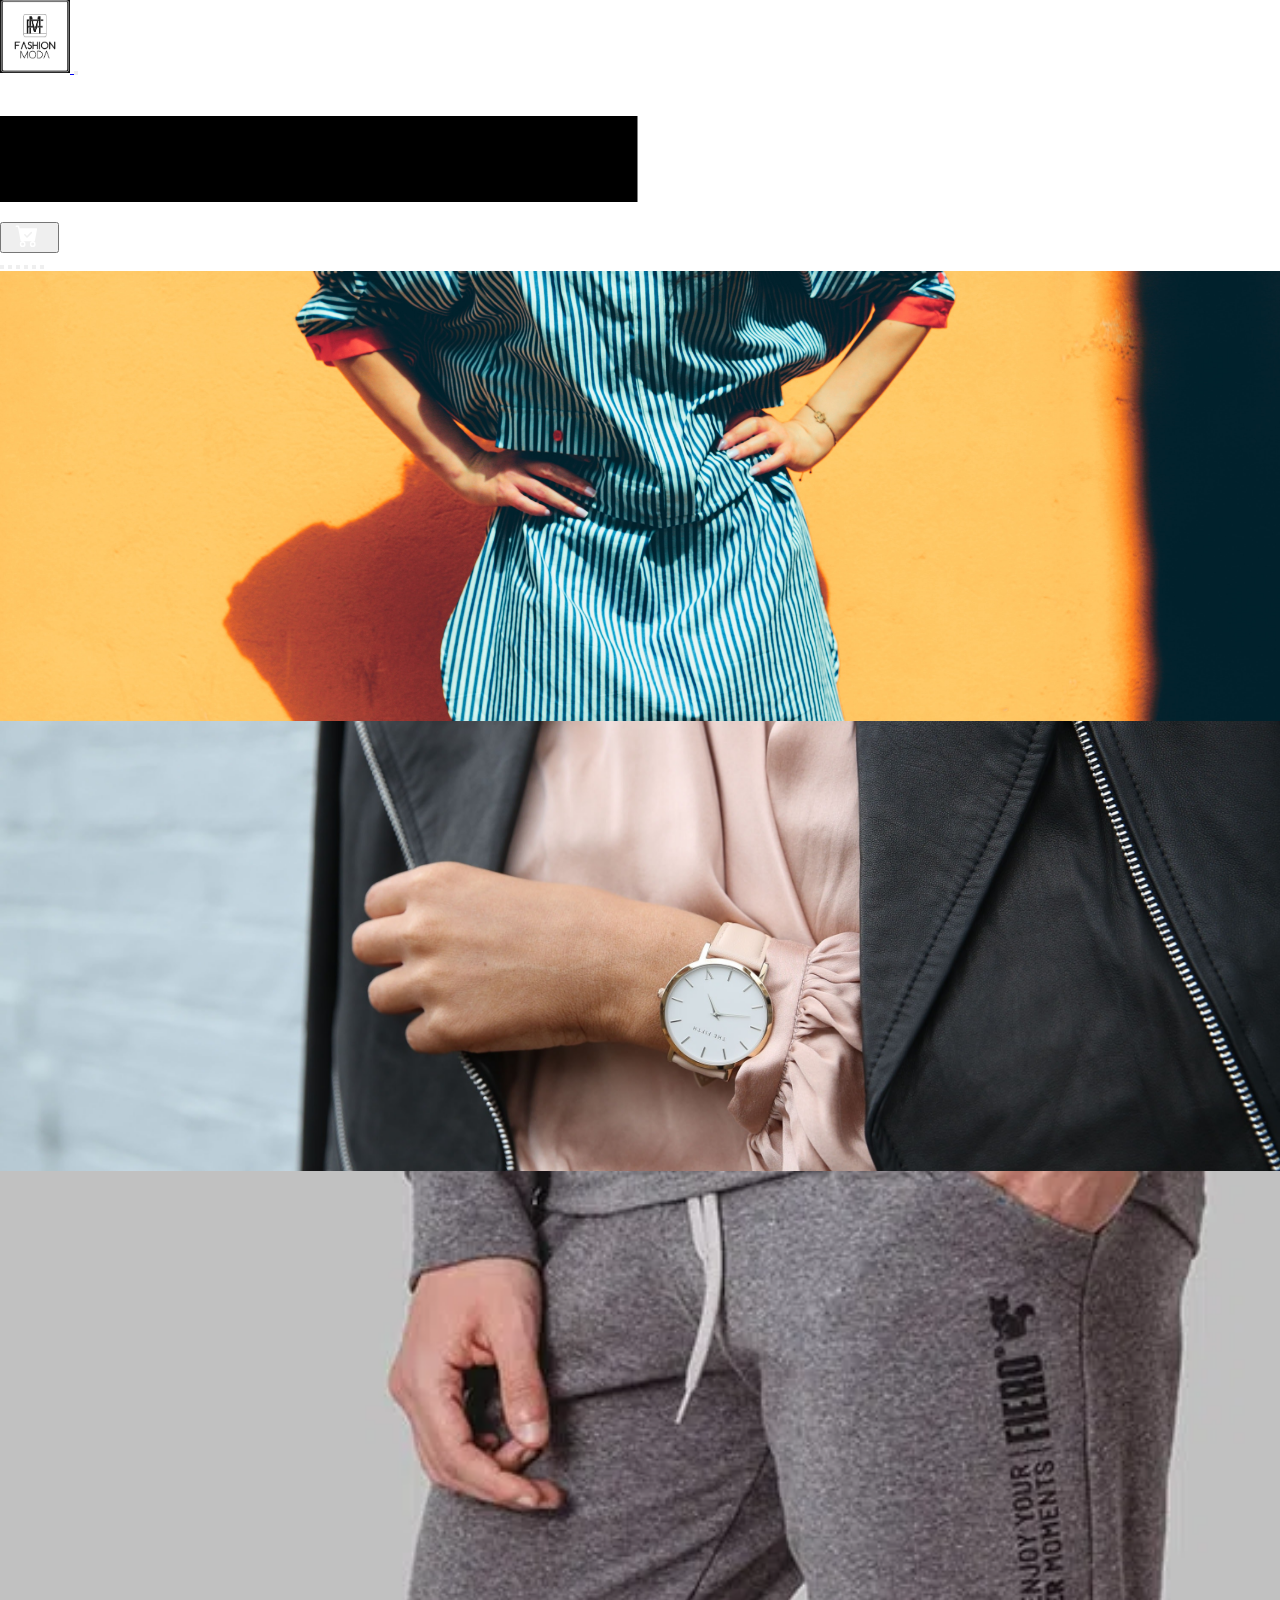
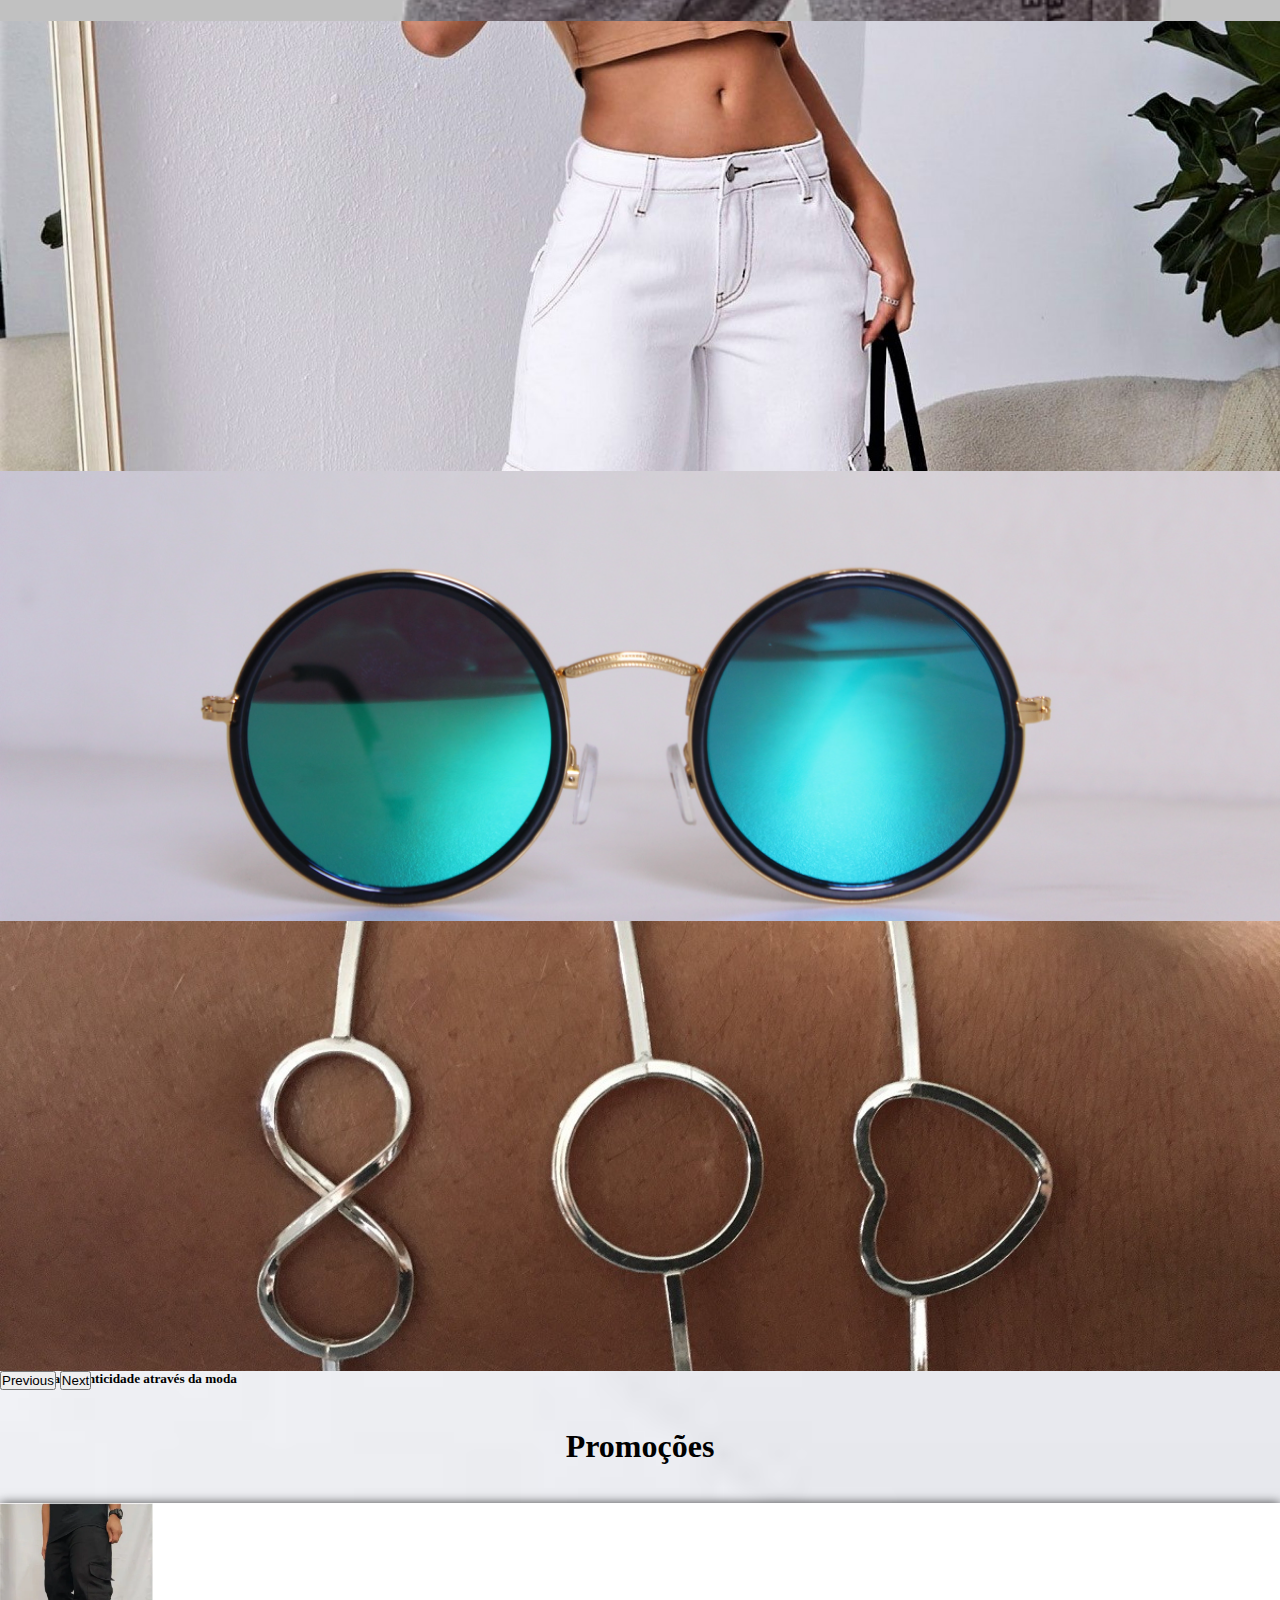
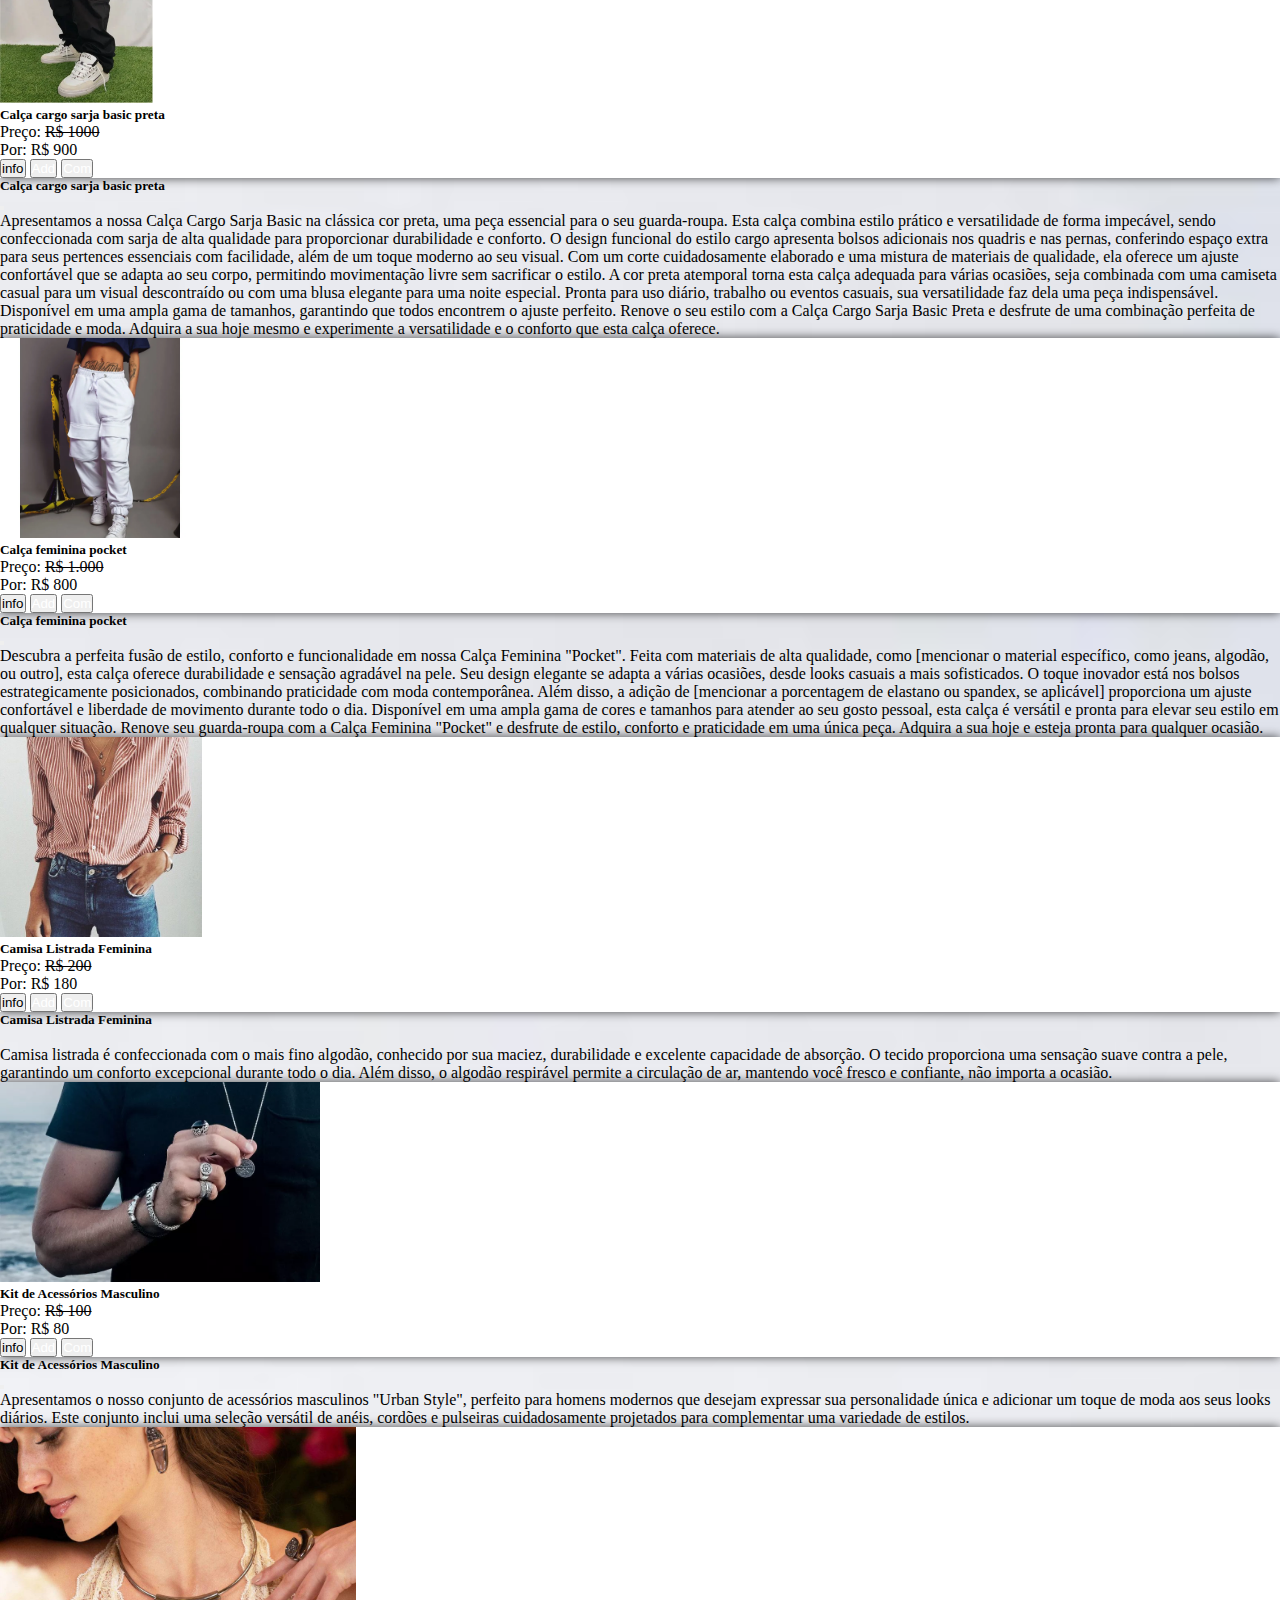
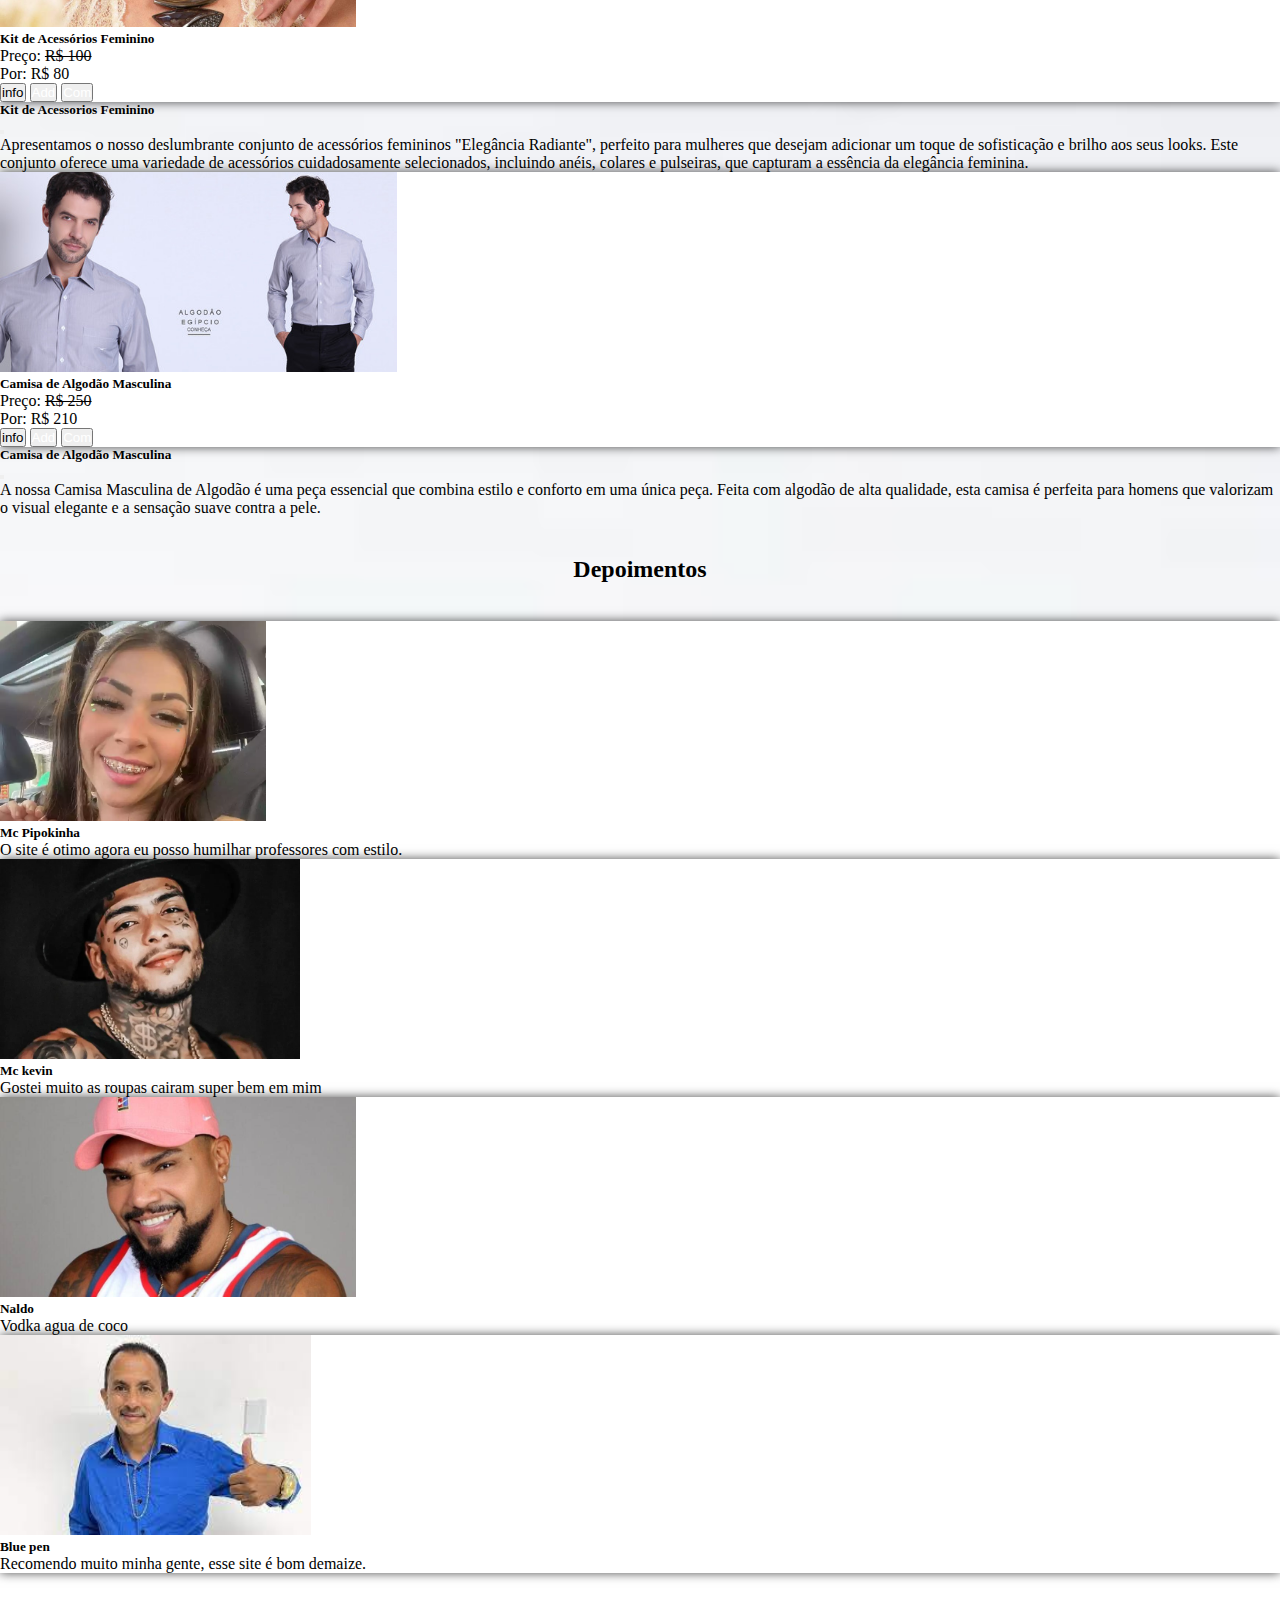
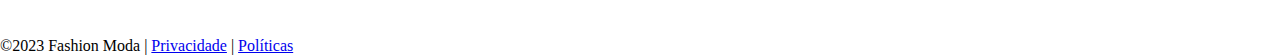
<file: index.html>
<!doctype html>
<html lang="en">

<head>
  <meta charset="utf-8">
  <meta http-equiv="X-UA-Compatible" content="IE=edge">
  <meta name="viewport" content="width=device-width, initial-scale=1.0">
  <title>Fashion Moda</title>
  <link href="https://cdn.jsdelivr.net/npm/bootstrap@5.3.1/dist/css/bootstrap.min.css" rel="stylesheet"
    integrity="sha384-4bw+/aepP/YC94hEpVNVgiZdgIC5+VKNBQNGCHeKRQN+PtmoHDEXuppvnDJzQIu9" crossorigin="anonymous">
  <link rel="stylesheet" href="https://cdnjs.cloudflare.com/ajax/libs/font-awesome/6.4.2/css/all.min.css"
    integrity="sha512-z3gLpd7yknf1YoNbCzqRKc4qyor8gaKU1qmn+CShxbuBusANI9QpRohGBreCFkKxLhei6S9CQXFEbbKuqLg0DA=="
    crossorigin="anonymous" referrerpolicy="no-referrer" />
  <link rel="shortcut icon" href="logo/Captura de tela 2023-08-21 231229.png">
  <link rel="stylesheet" href="css/estilo.css">
  <style>
    body {
        background-image: url('imagens/2048\ x\ 1152\ Wallpaper\ Creator\ -\ WallpaperSafari.jpeg'); /* Substitua 'caminho-para-sua-imagem.jpg' pelo caminho real da sua imagem */
        background-size: cover; /* Para garantir que a imagem cubra todo o corpo */
        background-repeat: no-repeat; /* Para evitar repetições da imagem */
    }
</style>
</head>

<body>
  <header>
    <!-- Navbar logotipo -->
    <nav class="navbar navbar-expand-sm bg-black sticky-top " data-bs-theme="dark">
      <div class="container-fluid">
        <a class="navbar-brand" href="index.html">
          <img class="logo" src="logo/Captura de tela 2023-08-21 231229.png" alt="logo" style=" width: 70px;">
        </a>

        <button class="navbar-toggler" type="button" data-bs-toggle="collapse" data-bs-target="#navbarSupportedContent"
          aria-controls="navbarSupportedContent" aria-expanded="false" aria-label="Toggle navigation">
          <span class="navbar-toggler-icon"></span>
        </button>

        <div class="collapse navbar-collapse" id="navbarSupportedContent">
          <ul class="nav me-auto mb-2 mb-lg-1 container justify-content-evenly">
            <li class="nav-item">
              <a class="nav-link" aria-current="page" href="index.html" style="color: white;">Home</a>
            </li>

            <li class="nav-item dropdown">
              <a class="nav-link dropdown-toggle no-outline" id="categoriasDropdown" data-bs-toggle="dropdown" href="#"
                style="color: white;" aria-expanded="false">Categorias</a>
              <ul class="dropdown-menu text-center" id="dropdown-menu1">
                <li><a class="dropdown-item" href="api/acessorios.html">Acessórios</a></li>
                <li><a class="dropdown-item" href="api/roupas.html">Roupas</a></li>
              </ul>
            </li>
            <li class="nav-item">
              <a class="nav-link" style="color: white;" href="formulario/index.formulario cadastro.html">Cadastro</a>
            </li>
            <button type="button" class="btn btn-black position-relative bg-black nav-item border-black"
              style="color: white;">
              <svg xmlns="http://www.w3.org/2000/svg" width="50" height="23" fill="currentColor"
                class="bi bi-cart-check-fill" viewBox="0 0 16 16">
                <path
                  d="M.5 1a.5.5 0 0 0 0 1h1.11l.401 1.607 1.498 7.985A.5.5 0 0 0 4 12h1a2 2 0 1 0 0 4 2 2 0 0 0 0-4h7a2 2 0 1 0 0 4 2 2 0 0 0 0-4h1a.5.5 0 0 0 .491-.408l1.5-8A.5.5 0 0 0 14.5 3H2.89l-.405-1.621A.5.5 0 0 0 2 1H.5zM6 14a1 1 0 1 1-2 0 1 1 0 0 1 2 0zm7 0a1 1 0 1 1-2 0 1 1 0 0 1 2 0zm-1.646-7.646-3 3a.5.5 0 0 1-.708 0l-1.5-1.5a.5.5 0 1 1 .708-.708L8 8.293l2.646-2.647a.5.5 0 0 1 .708.708z" />
              </svg>
              <span class="position-absolute top-0 start-100 translate-middle p-1 bg-danger rounded-circle">
                <span class="visually-hidden"></span>
              </span>
            </button>
          </ul>
        </div>
      </div>
    </nav>

    <!-- Carousel -->
    <div id="carouselExampleCaptions" class="carousel slide" data-bs-ride="carousel">
      <div class="carousel-indicators">
        <button type="button" data-bs-target="#carouselExampleCaptions" data-bs-slide-to="0" class="active"
          aria-current="true" aria-label="Slide 1"></button>
        <button type="button" data-bs-target="#carouselExampleCaptions" data-bs-slide-to="1"
          aria-label="Slide 2"></button>
        <button type="button" data-bs-target="#carouselExampleCaptions" data-bs-slide-to="2"
          aria-label="Slide 3"></button>
        <button type="button" data-bs-target="#carouselExampleCaptions" data-bs-slide-to="3"
          aria-label="Slide 4"></button>
        <button type="button" data-bs-target="#carouselExampleCaptions" data-bs-slide-to="4"
          aria-label="Slide 5"></button>
        <button type="button" data-bs-target="#carouselExampleCaptions" data-bs-slide-to="5"
          aria-label="Slide 6"></button>
      </div>
      <div class="carousel-inner">
        <div class="carousel-item active bloco">
          <img src="carrossel/roupa 1.jpg" class="d-block w-100 h-custom" alt="roupa1">
          <div class="carousel-caption d-none d-md-block">
            <h5>Elegância encontra inovação: sua loja de moda única.</h5>
          </div>
        </div>
        <div class="carousel-item bloco">
          <img src="carrossel/roupa 2.jpg" class="d-block w-100" alt="roupa2">
          <div class="carousel-caption d-none d-md-block">
            <h5>Seja a tendência. Vista a moda.</h5>

          </div>
        </div>
        <div class="carousel-item bloco">
          <img src="carrossel/calcas masculinas de moletom termicas segunda pele e merino mobile-min.webp"
            class="d-block w-100" alt="calçado1">
          <div class="carousel-caption d-none d-md-block">
            <h5>Do casual ao extraordinário, temos o seu visual perfeito</h5>

          </div>
        </div>
        <div class="carousel-item bloco">
          <img
            src="carrossel/01_5_calcas_que_vao_bombar_em_2023___tendencias_2023___calca___moda___blog_de_moda___julia_rolim-1074620.jpg"
            class="d-block w-100" alt="calçado2">
          <div class="carousel-caption d-none d-md-block">
            <h5>Crie momentos inesquecíveis com roupas inigualáveis</h5>

          </div>
        </div>
        <div class="carousel-item bloco">
          <img src="carrossel/acessorio 1.jpg" class="d-block w-100" alt="acessorio1">
          <div class="carousel-caption d-none d-md-block">
            <h5>Capturando a essência da moda em cada peça</h5>

          </div>
        </div>
        <div class="carousel-item bloco">
          <img src="carrossel/bracelete-prata-925-infinito.jpg" class="d-block w-100" alt="acessorio2">
          <div class="carousel-caption d-none d-md-block">
            <h5>Revele sua autenticidade através da moda</h5>

          </div>
        </div>
      </div>
      <button class="carousel-control-prev" type="button" data-bs-target="#carouselExampleCaptions"
        data-bs-slide="prev">
        <span class="carousel-control-prev-icon" aria-hidden="true"></span>
        <span class="visually-hidden">Previous</span>
      </button>
      <button class="carousel-control-next" type="button" data-bs-target="#carouselExampleCaptions"
        data-bs-slide="next">
        <span class="carousel-control-next-icon" aria-hidden="true"></span>
        <span class="visually-hidden">Next</span>
      </button>
    </div>
  </header>
  <main>
    <section class="main">
      <h1>Promoções</h1>
    </section>
    <section class="container-fluid">
      <section class="container mt-3">
        <div class="row row-cols-1 row-cols-md-3 g-4">
          <div class="col">
            <div class="card h-100 text-center">
              <img src="cards/calca_cargo_tradicional_sarja_basic_preta_3310_1_74797dc68cb52404c8fa1ea18ea95b46.webp"
                class="card-img-top" alt="...">
              <div class="card-body ">
                <h5 class="card-title">Calça cargo sarja basic preta</h5>
                <p class="card-text">Preço: <s>R$ 1000</s></p>
                <p class="card-text">Por: R$ 900</p>
                <button type="button" class="btn btn-dark bg-black" data-bs-toggle="modal"
                  data-bs-target="#janelamodal">
                  info
                </button>
                <button type="button" class="btn btn-black bg-black" style="color: white;">Add</button>
                <button type="button" class="btn btn-black bg-black" style="color: white;">Com</button>
              </div>
            </div>
            <div id="janelamodal" class="modal">
              <div class="modal-dialog">
                <div class="modal-content">

                  <div class="modal-header">
                    <h5 class="modal-title">Calça cargo sarja basic preta</h5>
                    <button type="button" class="btn btn-close" data-bs-dismiss="modal"></button>
                  </div>
                  <div class="modal-body">
                    <p>Apresentamos a nossa Calça Cargo Sarja Basic na clássica cor preta, uma peça essencial para o seu
                      guarda-roupa. Esta calça combina estilo prático e versatilidade de forma impecável, sendo
                      confeccionada com sarja de alta qualidade para proporcionar durabilidade e conforto. O design
                      funcional do estilo cargo apresenta bolsos adicionais nos quadris e nas pernas, conferindo espaço
                      extra para seus pertences essenciais com facilidade, além de um toque moderno ao seu visual. Com
                      um corte cuidadosamente elaborado e uma mistura de materiais de qualidade, ela oferece um ajuste
                      confortável que se adapta ao seu corpo, permitindo movimentação livre sem sacrificar o estilo. A
                      cor preta atemporal torna esta calça adequada para várias ocasiões, seja combinada com uma
                      camiseta casual para um visual descontraído ou com uma blusa elegante para uma noite especial.
                      Pronta para uso diário, trabalho ou eventos casuais, sua versatilidade faz dela uma peça
                      indispensável. Disponível em uma ampla gama de tamanhos, garantindo que todos encontrem o ajuste
                      perfeito. Renove o seu estilo com a Calça Cargo Sarja Basic Preta e desfrute de uma combinação
                      perfeita de praticidade e moda. Adquira a sua hoje mesmo e experimente a versatilidade e o
                      conforto que esta calça oferece.</p>
                  </div>
                </div>
              </div>
            </div>
          </div>
          <div class="col">
            <div class="card h-100 text-center">
              <img src="cards/calca-feminina-pocket-capa.webp" class="card-img-top" alt="...">
              <div class="card-body">
                <h5 class="card-title">Calça feminina pocket</h5>
                <p class="card-text">Preço: <s>R$ 1.000</s></p>
                <p class="card-text">Por: R$ 800</p>
                <button type="button" class="btn btn-dark bg-black" data-bs-toggle="modal"
                  data-bs-target="#janelamodal2">
                  info
                </button>
                <button type="button" class="btn btn-black bg-black" style="color: white;">Add</button>
                <button type="button" class="btn btn-black bg-black" style="color: white;">Com</button>

              </div>
            </div>
            <div id="janelamodal2" class="modal">
              <div class="modal-dialog">
                <div class="modal-content">

                  <div class="modal-header">
                    <h5 class="modal-title">Calça feminina pocket</h5>
                    <button type="button" class="btn btn-close" data-bs-dismiss="modal"></button>
                  </div>
                  <div class="modal-body">
                    <p>Descubra a perfeita fusão de estilo, conforto e funcionalidade em nossa Calça Feminina "Pocket".
                      Feita com materiais de alta qualidade, como [mencionar o material específico, como jeans, algodão,
                      ou outro], esta calça oferece durabilidade e sensação agradável na pele. Seu design elegante se
                      adapta a várias ocasiões, desde looks casuais a mais sofisticados. O toque inovador está nos
                      bolsos estrategicamente posicionados, combinando praticidade com moda contemporânea. Além disso, a
                      adição de [mencionar a porcentagem de elastano ou spandex, se aplicável] proporciona um ajuste
                      confortável e liberdade de movimento durante todo o dia. Disponível em uma ampla gama de cores e
                      tamanhos para atender ao seu gosto pessoal, esta calça é versátil e pronta para elevar seu estilo
                      em qualquer situação. Renove seu guarda-roupa com a Calça Feminina "Pocket" e desfrute de estilo,
                      conforto e praticidade em uma única peça. Adquira a sua hoje e esteja pronta para qualquer
                      ocasião.
                    </p>
                  </div>
                </div>
              </div>
            </div>
          </div>
          <div class="col">
            <div class="card h-100 text-center">
              <img src="cards/camisa feminina.jpg" class="card-img-top" alt="...">
              <div class="card-body">
                <h5 class="card-title">Camisa Listrada Feminina</h5>
                <p class="card-text">Preço: <s>R$ 200</s></p>
                <p class="card-text">Por: R$ 180</p>
                <button type="button" class="btn btn-dark bg-black" data-bs-toggle="modal"
                  data-bs-target="#janelamodal3">
                  info
                </button>
                <button type="button" class="btn btn-black bg-black" style="color: white;">Add</button>
                <button type="button" class="btn btn-black bg-black" style="color: white;">Com</button>

              </div>
            </div>
            <div id="janelamodal3" class="modal">
              <div class="modal-dialog">
                <div class="modal-content">

                  <div class="modal-header">
                    <h5 class="modal-title">Camisa Listrada Feminina</h5>
                    <button type="button" class="btn btn-close" data-bs-dismiss="modal"></button>
                  </div>
                  <div class="modal-body">
                    <p>Camisa listrada é confeccionada com o mais fino algodão, conhecido por sua maciez, durabilidade
                      e excelente capacidade de absorção. O tecido proporciona uma sensação suave contra a pele,
                      garantindo um conforto excepcional durante todo o dia. Além disso, o algodão respirável permite
                      a circulação de ar, mantendo você fresco e confiante, não importa a ocasião.</p>
                  </div>
                </div>
              </div>
            </div>
          </div>
          <div class="col">
            <div class="card h-100 text-center">
              <img src="cards/acessorios masculino.jpg" class="card-img-top" alt="...">
              <div class="card-body">
                <h5 class="card-title">Kit de Acessórios Masculino</h5>
                <p class="card-text">Preço: <s>R$ 100</s></p>
                <p class="card-text">Por: R$ 80</p>
                <button type="button" class="btn btn-dark bg-black" data-bs-toggle="modal"
                  data-bs-target="#janelamodal4">
                  info
                </button>
                <button type="button" class="btn btn-black bg-black" style="color: white;">Add</button>
                <button type="button" class="btn btn-black bg-black" style="color: white;">Com</button>
              </div>
            </div>
            <div id="janelamodal4" class="modal">
              <div class="modal-dialog">
                <div class="modal-content">

                  <div class="modal-header">
                    <h5 class="modal-title">Kit de Acessórios Masculino</h5>
                    <button type="button" class="btn btn-close" data-bs-dismiss="modal"></button>
                  </div>
                  <div class="modal-body">
                    <p>Apresentamos o nosso conjunto de acessórios masculinos "Urban Style", perfeito para homens
                      modernos que desejam expressar sua personalidade única e adicionar um toque de moda aos seus
                      looks diários. Este conjunto inclui uma seleção versátil de anéis, cordões e pulseiras
                      cuidadosamente projetados para complementar uma variedade de estilos.</p>
                  </div>
                </div>
              </div>
            </div>
          </div>
          <div class="col">
            <div class="card h-100 text-center">
              <img src="cards/acessorios feminnio.jpg" class="card-img-top" alt="...">
              <div class="card-body">
                <h5 class="card-title">Kit de Acessórios Feminino</h5>
                <p class="card-text">Preço: <s>R$ 100</s></p>
                <p class="card-text">Por: R$ 80</p>
                <button type="button" class="btn btn-dark bg-black" data-bs-toggle="modal"
                  data-bs-target="#janelamodal5">
                  info
                </button>
                <button type="button" class="btn btn-black bg-black" style="color: white;">Add</button>
                <button type="button" class="btn btn-black bg-black" style="color: white;">Com</button>

              </div>
            </div>
            <div id="janelamodal5" class="modal">
              <div class="modal-dialog">
                <div class="modal-content">

                  <div class="modal-header">
                    <h5 class="modal-title">Kit de Acessorios Feminino</h5>

                    <button type="button" class="btn btn-close" data-bs-dismiss="modal"></button>
                  </div>
                  <div class="modal-body">
                    <p>Apresentamos o nosso deslumbrante conjunto de acessórios femininos "Elegância Radiante",
                      perfeito para mulheres que desejam adicionar um toque de sofisticação e brilho aos seus looks.
                      Este conjunto oferece uma variedade de acessórios cuidadosamente selecionados, incluindo anéis,
                      colares e pulseiras, que capturam a essência da elegância feminina.</p>
                  </div>
                </div>
              </div>
            </div>
          </div>
          <div class="col">
            <div class="card h-100 text-center">
              <img src="cards/camisa.jpg" class="card-img-top" alt="...">
              <div class="card-body">
                <h5 class="card-title">Camisa de Algodão Masculina</h5>
                <p class="card-text">Preço: <s>R$ 250</s></p>
                <p class="card-text">Por: R$ 210</p>
                <button type="button" class="btn btn-dark bg-black" data-bs-toggle="modal"
                  data-bs-target="#janelamodal6">
                  info
                </button>
                <button type="button" class="btn btn-black bg-black" style="color: white;">Add</button>
                <button type="button" class="btn btn-black bg-black" style="color: white;">Com</button>

              </div>
            </div>
            <div id="janelamodal6" class="modal">
              <div class="modal-dialog">
                <div class="modal-content">

                  <div class="modal-header">
                    <h5 class="modal-title">Camisa de Algodão Masculina</h5>
                    <button type="button" class="btn btn-close" data-bs-dismiss="modal"></button>
                  </div>
                  <div class="modal-body">
                    <p>
                      A nossa Camisa Masculina de Algodão é uma peça essencial que combina estilo e conforto em uma
                      única peça. Feita com algodão de alta qualidade, esta camisa é perfeita para homens que
                      valorizam o visual elegante e a sensação suave contra a pele.
                    </p>
                  </div>
                </div>
              </div>
            </div>
          </div>
        </div>
      </section>
      <!--Depoimentos-->
      <section class="main">
        <h2>Depoimentos</h2>
      </section>
      <section class="container">
        <div class="row row-cols-1 row-cols-md-4 g-4">
          <div class="col">
            <div class="card">
              <img src="comentarios/Mc pipokinha.webp" class="card-img-top" alt="...">
              <div class="card-body">
                <h5 class="card-title">Mc Pipokinha</h5>
                <p class="card-text">O site é otimo agora eu posso humilhar professores com estilo.</p>
              </div>
            </div>
          </div>
          <div class="col">
            <div class="card">
              <img src="comentarios/Mc kevin.webp" class="card-img-top" alt="...">
              <div class="card-body">
                <h5 class="card-title">Mc kevin</h5>
                <p class="card-text">Gostei muito as roupas cairam super bem em mim</p>
              </div>
            </div>
          </div>
          <div class="col">
            <div class="card">
              <img src="comentarios/naldo.jpg" class="card-img-top" alt="...">
              <div class="card-body">
                <h5 class="card-title">Naldo</h5>
                <p class="card-text">Vodka agua de coco</p>
              </div>
            </div>
          </div>
          <div class="col">
            <div class="card">
              <img src="comentarios/blue pen.jpg" class="card-img-top" alt="...">
              <div class="card-body">
                <h5 class="card-title">Blue pen</h5>
                <p class="card-text">Recomendo muito minha gente, esse site é bom demaize.</p>
              </div>
            </div>
          </div>
        </div>
      </section>
    </section>


    <footer class="container-footer bg-black text-white py-3" style="margin-top: 5%;">
      <section class="row">

        <div class="col-md-9">
          <p>&copy;2023 Fashion Moda | <a href="#" class="text-decoration-none">Privacidade</a> | <a href="#"
              class="text-decoration-none">Políticas</a></p>
        </div>

        <div class="col-md-3">
          <!-- Ícones redes sociais -->
          <div class="fs-5 d-flex justify-content-evenly social">
            <a href="#" class="text-white"><i class="fa-brands fa-youtube"></i></a>
            <a href="#" class="text-white"><i class="fa-brands fa-twitter"></i></a>
            <a href="#" class="text-white"><i class="fa-brands fa-instagram"></i></a>
            <a href="#" class="text-white"><i class="fa-brands fa-tiktok"></i></a>
            <a href="#" class="text-white"><i class="fa-brands fa-facebook"></i></a>
          </div>
        </div>

      </section>
    </footer>
  </main>
  <script src="https://cdn.jsdelivr.net/npm/bootstrap@5.3.1/dist/js/bootstrap.bundle.min.js"
    integrity="sha384-HwwvtgBNo3bZJJLYd8oVXjrBZt8cqVSpeBNS5n7C8IVInixGAoxmnlMuBnhbgrkm" crossorigin="anonymous">
  </script>
  <script src="js/api.js"></script>

</body>

</html>
</file>
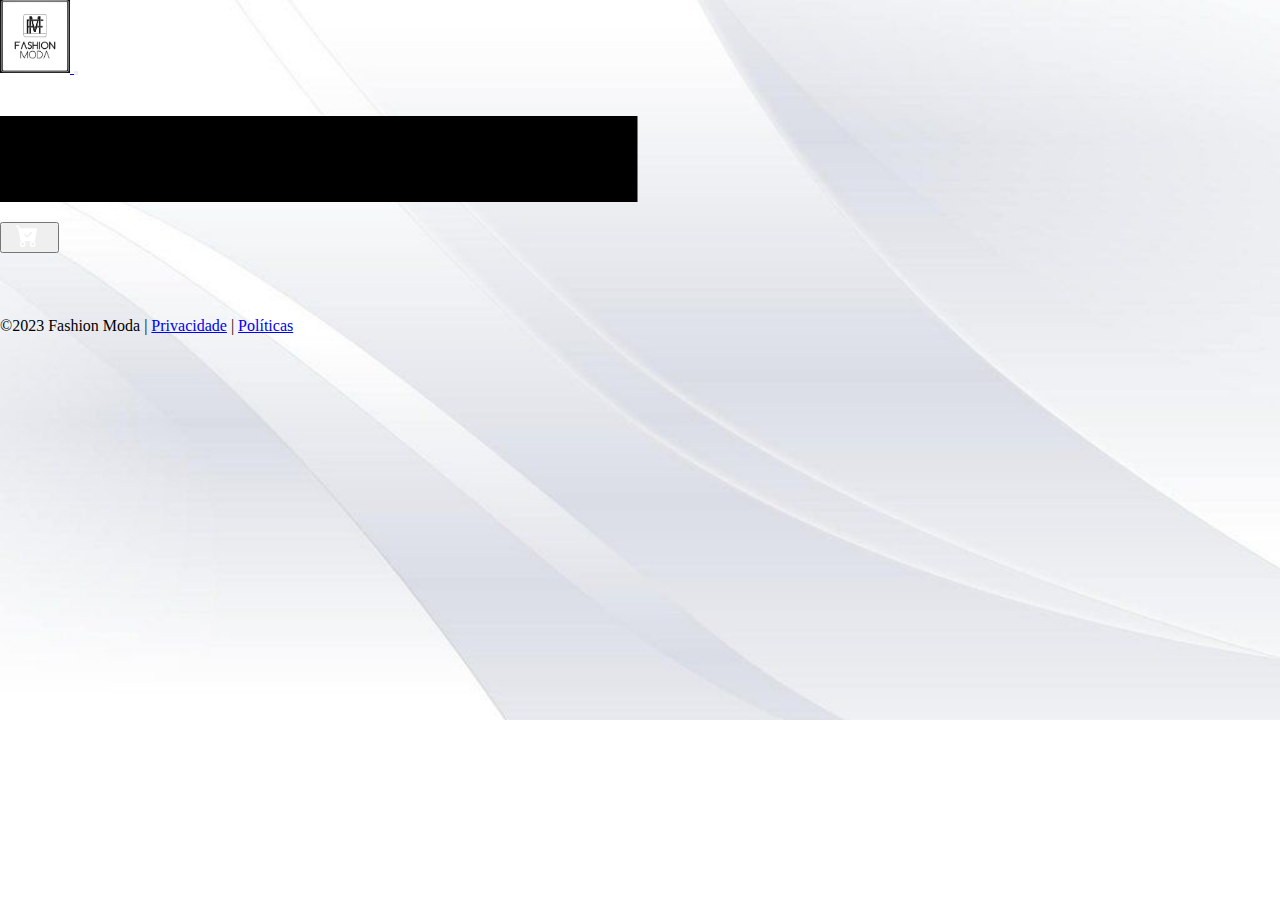
<file: api/acessorios.html>
<!doctype html>
<html lang="en">

<head>
  <meta charset="utf-8">
  <meta http-equiv="X-UA-Compatible" content="IE=edge">
  <meta name="viewport" content="width=device-width, initial-scale=1.0">
  <title>Fashion Moda</title>
  <link href="https://cdn.jsdelivr.net/npm/bootstrap@5.3.1/dist/css/bootstrap.min.css" rel="stylesheet"
    integrity="sha384-4bw+/aepP/YC94hEpVNVgiZdgIC5+VKNBQNGCHeKRQN+PtmoHDEXuppvnDJzQIu9" crossorigin="anonymous">
  <link rel="stylesheet" href="https://cdnjs.cloudflare.com/ajax/libs/font-awesome/6.4.2/css/all.min.css"
    integrity="sha512-z3gLpd7yknf1YoNbCzqRKc4qyor8gaKU1qmn+CShxbuBusANI9QpRohGBreCFkKxLhei6S9CQXFEbbKuqLg0DA=="
    crossorigin="anonymous" referrerpolicy="no-referrer" />
  <link rel="shortcut icon" href="../logo/Captura de tela 2023-08-21 231229.png">
  <link rel="stylesheet" href="../css/estilo.css">
  <link rel="stylesheet" href="../css/api.css">
  <style>
    body {
        background-image: url('../imagens/2048\ x\ 1152\ Wallpaper\ Creator\ -\ WallpaperSafari.jpeg'); /* Substitua 'caminho-para-sua-imagem.jpg' pelo caminho real da sua imagem */
        background-size: cover; /* Para garantir que a imagem cubra todo o corpo */
        background-repeat: no-repeat; /* Para evitar repetições da imagem */
    }
</style>
</head>

<body>
  <header>
    <!-- Navbar logotipo -->
    <nav class="navbar navbar-expand-sm bg-black sticky-top " data-bs-theme="dark">
      <div class="container-fluid">
        <a class="navbar-brand" href="index.html">
          <img class="logo" src="../logo/Captura de tela 2023-08-21 231229.png" alt="logo" style=" width: 70px;">
        </a>

        <button class="navbar-toggler" type="button" data-bs-toggle="collapse" data-bs-target="#navbarSupportedContent" aria-controls="navbarSupportedContent" aria-expanded="false" aria-label="Toggle navigation">
          <span class="navbar-toggler-icon"></span>
        </button>

        <div class="collapse navbar-collapse" id="navbarSupportedContent">
          <ul class="nav me-auto mb-2 mb-lg-1 container justify-content-evenly">
            <li class="nav-item">
              <a class="nav-link" aria-current="page" href="../index.html" style="color: white;">Home</a>
            </li>
            
            <li class="nav-item dropdown">
              <a class="nav-link dropdown-toggle no-outline" id="categoriasDropdown" data-bs-toggle="dropdown" href="#" style="color: white;"
                aria-expanded="false" >Categorias</a>
              <ul class="dropdown-menu text-center" id="dropdown-menu1">
                <li><a class="dropdown-item" href="acessorios.html">Acessórios</a></li>
                <li><a class="dropdown-item" href="roupas.html">Roupas</a></li>
              </ul>
            </li>
            <li class="nav-item">
              <a class="nav-link" style="color: white;" href="../formulario/index.formulario cadastro.html">Cadastro</a>
            </li>
            <button type="button" class="btn btn-black position-relative bg-black nav-item border-black" style="color: white;">
              <svg xmlns="http://www.w3.org/2000/svg" width="50" height="23" fill="currentColor" class="bi bi-cart-check-fill" viewBox="0 0 16 16">
                <path d="M.5 1a.5.5 0 0 0 0 1h1.11l.401 1.607 1.498 7.985A.5.5 0 0 0 4 12h1a2 2 0 1 0 0 4 2 2 0 0 0 0-4h7a2 2 0 1 0 0 4 2 2 0 0 0 0-4h1a.5.5 0 0 0 .491-.408l1.5-8A.5.5 0 0 0 14.5 3H2.89l-.405-1.621A.5.5 0 0 0 2 1H.5zM6 14a1 1 0 1 1-2 0 1 1 0 0 1 2 0zm7 0a1 1 0 1 1-2 0 1 1 0 0 1 2 0zm-1.646-7.646-3 3a.5.5 0 0 1-.708 0l-1.5-1.5a.5.5 0 1 1 .708-.708L8 8.293l2.646-2.647a.5.5 0 0 1 .708.708z"/>
              </svg>
              <span class="position-absolute top-0 start-100 translate-middle p-1 bg-danger rounded-circle">
                <span class="visually-hidden"></span>
              </span>
            </button>
          </ul>
        </div>
      </div>
    </nav>
    <main>
      <div class="container-fluid">
        <div class="container mt-3">
          <div class="col">
            <div id="products-container" class="row row-cols-1 row-cols-md-2 row-cols-lg-3 g-4"></div>
          </div>
        </div>
      </div>
    </main>



    <footer class="container-footer bg-black text-white py-3" style="margin-top: 5%;">
      <section class="row">

        <div class="col-md-9">
          <p>&copy;2023 Fashion Moda | <a href="#" class="text-decoration-none">Privacidade</a> | <a href="#"
              class="text-decoration-none">Políticas</a></p>
        </div>

        <div class="col-md-3">
          <!-- Ícones redes sociais -->
          <div class="fs-5 d-flex justify-content-evenly social">
            <a href="#" class="text-white"><i class="fa-brands fa-youtube"></i></a>
            <a href="#" class="text-white"><i class="fa-brands fa-twitter"></i></a>
            <a href="#" class="text-white"><i class="fa-brands fa-instagram"></i></a>
            <a href="#" class="text-white"><i class="fa-brands fa-tiktok"></i></a>
            <a href="#" class="text-white"><i class="fa-brands fa-facebook"></i></a>
          </div>
        </div>

      </section>
    </footer>
    </main>
    <script src="https://cdn.jsdelivr.net/npm/bootstrap@5.3.1/dist/js/bootstrap.bundle.min.js"
      integrity="sha384-HwwvtgBNo3bZJJLYd8oVXjrBZt8cqVSpeBNS5n7C8IVInixGAoxmnlMuBnhbgrkm" crossorigin="anonymous">
    </script>
    <script src="../js/acessorios.js"></script>

</body>

</html>
</file>
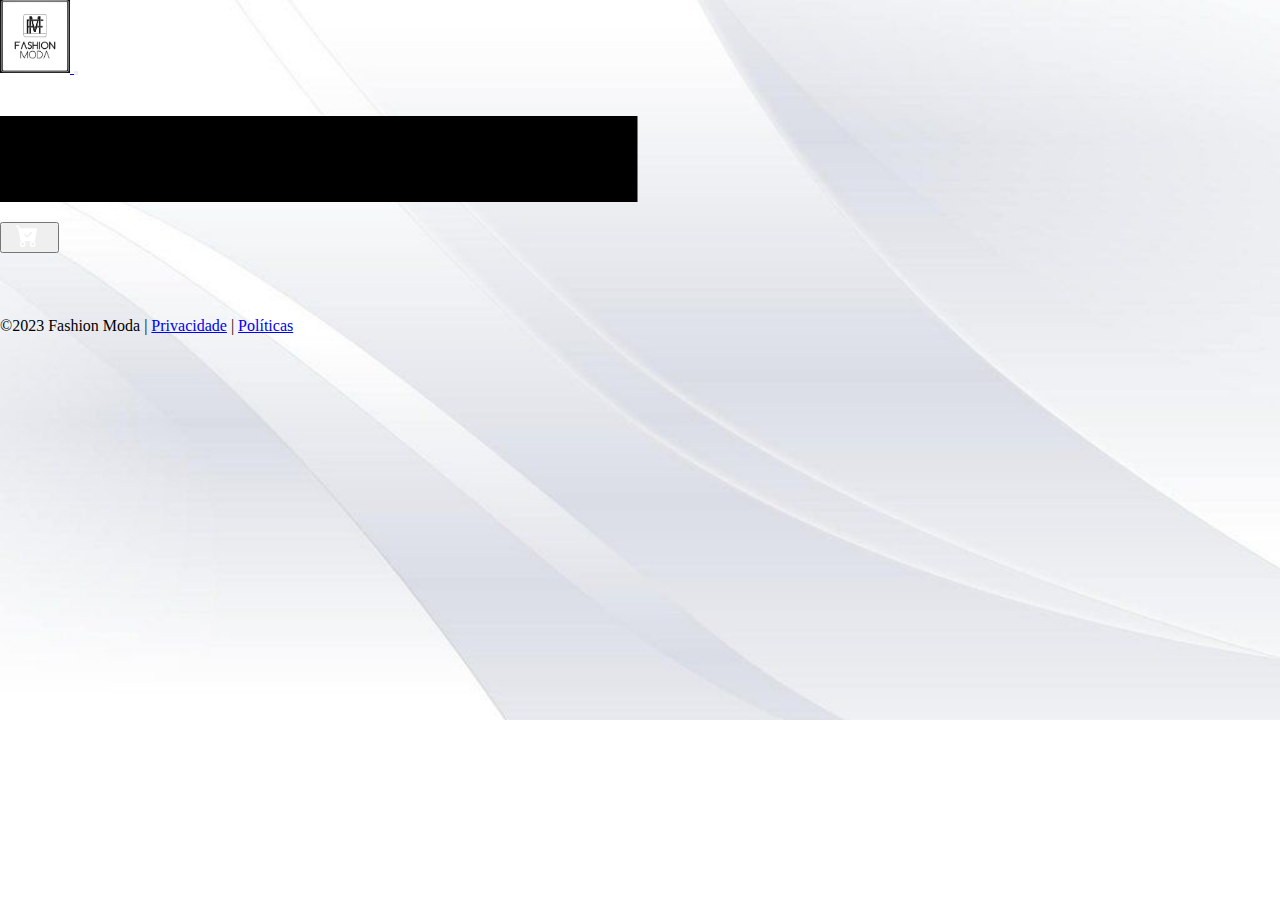
<file: api/roupas.html>
<!doctype html>
<html lang="en">

<head>
  <meta charset="utf-8">
  <meta http-equiv="X-UA-Compatible" content="IE=edge">
  <meta name="viewport" content="width=device-width, initial-scale=1.0">
  <title>Fashion Moda</title>
  <link href="https://cdn.jsdelivr.net/npm/bootstrap@5.3.1/dist/css/bootstrap.min.css" rel="stylesheet"
    integrity="sha384-4bw+/aepP/YC94hEpVNVgiZdgIC5+VKNBQNGCHeKRQN+PtmoHDEXuppvnDJzQIu9" crossorigin="anonymous">
  <link rel="stylesheet" href="https://cdnjs.cloudflare.com/ajax/libs/font-awesome/6.4.2/css/all.min.css"
    integrity="sha512-z3gLpd7yknf1YoNbCzqRKc4qyor8gaKU1qmn+CShxbuBusANI9QpRohGBreCFkKxLhei6S9CQXFEbbKuqLg0DA=="
    crossorigin="anonymous" referrerpolicy="no-referrer" />
  <link rel="shortcut icon" href="../logo/Captura de tela 2023-08-21 231229.png">
  <link rel="stylesheet" href="../css/estilo.css">
  <link rel="stylesheet" href="../css/api.css">
  <style>
    body {
        background-image: url('../imagens/2048\ x\ 1152\ Wallpaper\ Creator\ -\ WallpaperSafari.jpeg'); /* Substitua 'caminho-para-sua-imagem.jpg' pelo caminho real da sua imagem */
        background-size: cover; /* Para garantir que a imagem cubra todo o corpo */
        background-repeat: no-repeat; /* Para evitar repetições da imagem */
    }
</style>
</head>

<body>
  <header>
    <!-- Navbar logotipo -->
    <nav class="navbar navbar-expand-sm bg-black sticky-top " data-bs-theme="dark">
      <div class="container-fluid">
        <a class="navbar-brand" href="index.html">
          <img class="logo" src="../logo/Captura de tela 2023-08-21 231229.png" alt="logo" style=" width: 70px;">
        </a>

        <button class="navbar-toggler" type="button" data-bs-toggle="collapse" data-bs-target="#navbarSupportedContent" aria-controls="navbarSupportedContent" aria-expanded="false" aria-label="Toggle navigation">
          <span class="navbar-toggler-icon"></span>
        </button>

        <div class="collapse navbar-collapse" id="navbarSupportedContent">
          <ul class="nav me-auto mb-2 mb-lg-1 container justify-content-evenly">
            <li class="nav-item">
              <a class="nav-link" aria-current="page" href="../index.html" style="color: white;">Home</a>
            </li>
            
            <li class="nav-item dropdown">
              <a class="nav-link dropdown-toggle no-outline" id="categoriasDropdown" data-bs-toggle="dropdown" href="#" style="color: white;"
                aria-expanded="false" >Categorias</a>
              <ul class="dropdown-menu text-center" id="dropdown-menu1">
                <li><a class="dropdown-item" href="acessorios.html">Acessórios</a></li>
                <li><a class="dropdown-item" href="roupas.html">Roupas</a></li>
              </ul>
            </li>
            <li class="nav-item">
              <a class="nav-link" style="color: white;" href="../formulario/index.formulario cadastro.html">Cadastro</a>
            </li>
            <button type="button" class="btn btn-black position-relative bg-black nav-item border-black" style="color: white;">
              <svg xmlns="http://www.w3.org/2000/svg" width="50" height="23" fill="currentColor" class="bi bi-cart-check-fill" viewBox="0 0 16 16">
                <path d="M.5 1a.5.5 0 0 0 0 1h1.11l.401 1.607 1.498 7.985A.5.5 0 0 0 4 12h1a2 2 0 1 0 0 4 2 2 0 0 0 0-4h7a2 2 0 1 0 0 4 2 2 0 0 0 0-4h1a.5.5 0 0 0 .491-.408l1.5-8A.5.5 0 0 0 14.5 3H2.89l-.405-1.621A.5.5 0 0 0 2 1H.5zM6 14a1 1 0 1 1-2 0 1 1 0 0 1 2 0zm7 0a1 1 0 1 1-2 0 1 1 0 0 1 2 0zm-1.646-7.646-3 3a.5.5 0 0 1-.708 0l-1.5-1.5a.5.5 0 1 1 .708-.708L8 8.293l2.646-2.647a.5.5 0 0 1 .708.708z"/>
              </svg>
              <span class="position-absolute top-0 start-100 translate-middle p-1 bg-danger rounded-circle">
                <span class="visually-hidden"></span>
              </span>
            </button>
          </ul>
        </div>
      </div>
    </nav>
    <main>
      <div class="container-fluid">
        <div class="container mt-3">
          <div class="col">
            <div id="products-container" class="row row-cols-1 row-cols-md-2 row-cols-lg-3 g-4"></div>
          </div>
        </div>
      </div>
    </main>



    <footer class="container-footer bg-black text-white py-3" style="margin-top: 5%;">
      <section class="row">

        <div class="col-md-9">
          <p>&copy;2023 Fashion Moda | <a href="#" class="text-decoration-none">Privacidade</a> | <a href="#"
              class="text-decoration-none">Políticas</a></p>
        </div>

        <div class="col-md-3">
          <!-- Ícones redes sociais -->
          <div class="fs-5 d-flex justify-content-evenly social">
            <a href="#" class="text-white"><i class="fa-brands fa-youtube"></i></a>
            <a href="#" class="text-white"><i class="fa-brands fa-twitter"></i></a>
            <a href="#" class="text-white"><i class="fa-brands fa-instagram"></i></a>
            <a href="#" class="text-white"><i class="fa-brands fa-tiktok"></i></a>
            <a href="#" class="text-white"><i class="fa-brands fa-facebook"></i></a>
          </div>
        </div>

      </section>
    </footer>
    </main>
    <script src="https://cdn.jsdelivr.net/npm/bootstrap@5.3.1/dist/js/bootstrap.bundle.min.js"
      integrity="sha384-HwwvtgBNo3bZJJLYd8oVXjrBZt8cqVSpeBNS5n7C8IVInixGAoxmnlMuBnhbgrkm" crossorigin="anonymous">
    </script>
    <script src="../js/api.js"></script>

</body>

</html>
</file>
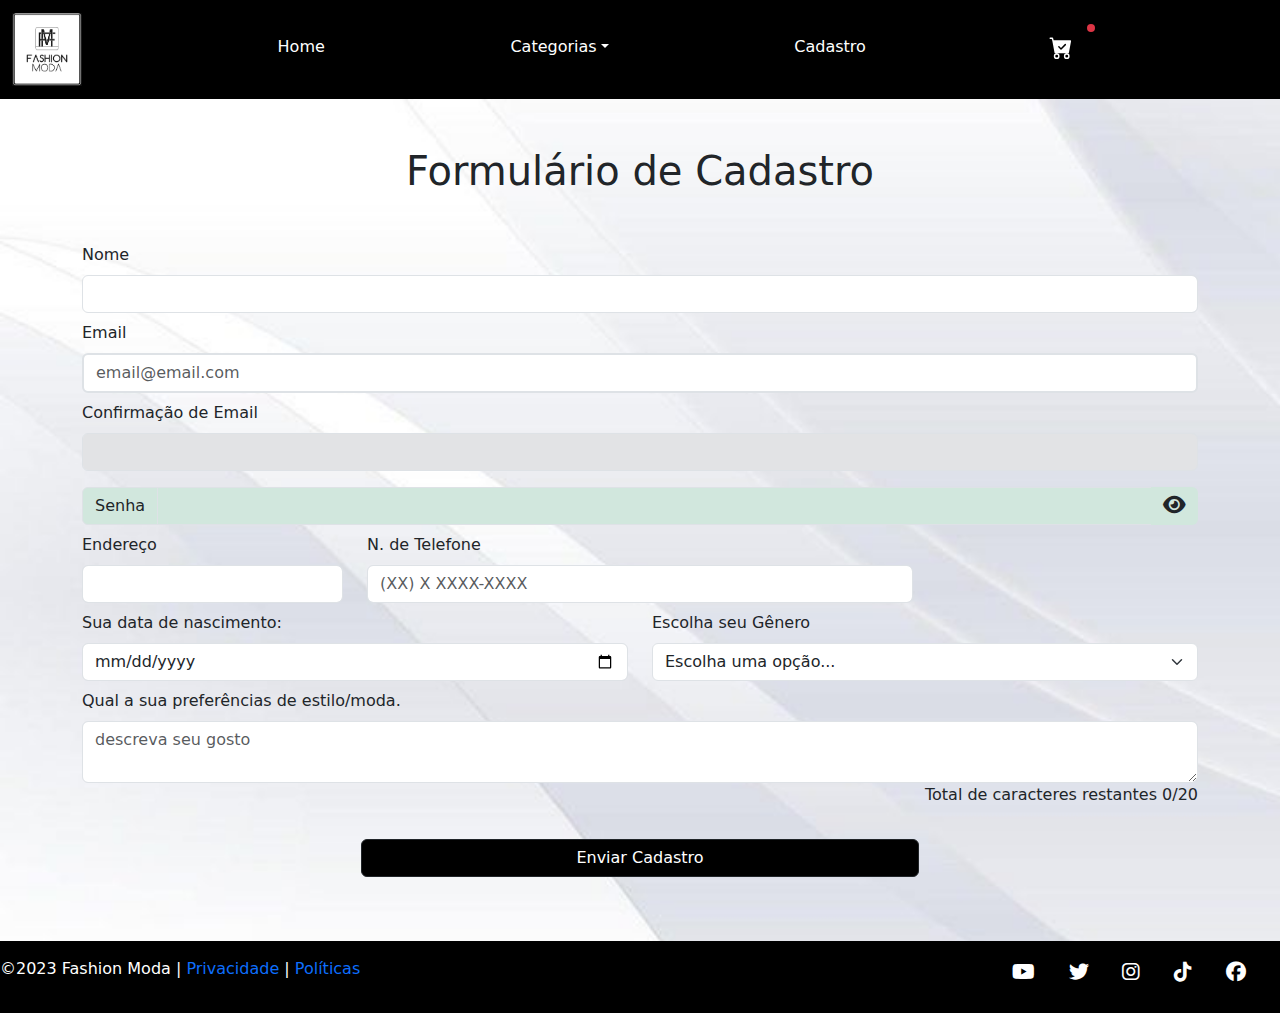
<file: formulario/index.formulario cadastro.html>
<!DOCTYPE html>
<html lang="en">

<head>
  <meta charset="UTF-8">
  <meta http-equiv="X-UA-Compatible" content="IE=edge">
  <meta name="viewport" content="width=device-width, initial-scale=1.0">
  <link rel="stylesheet" href="https://cdn.jsdelivr.net/npm/bootstrap@5.3.0/dist/css/bootstrap.min.css">
  <link rel="stylesheet" href="https://cdnjs.cloudflare.com/ajax/libs/font-awesome/6.4.0/css/all.min.css">

  <link rel="preconnect" href="https://fonts.googleapis.com">
  <link rel="preconnect" href="https://fonts.gstatic.com" crossorigin>
  <link href="https://fonts.googleapis.com/css2?family=Borel&display=swap" rel="stylesheet">
  <link rel="stylesheet" href="../css/estilo.css">
  <title>Fashion Moda</title>
  <link rel="shortcut icon" href="../logo/Captura de tela 2023-08-21 231229.png">
  <style>
    body {
        background-image: url('../imagens/2048\ x\ 1152\ Wallpaper\ Creator\ -\ WallpaperSafari.jpeg'); /* Substitua 'caminho-para-sua-imagem.jpg' pelo caminho real da sua imagem */
        background-size: cover; /* Para garantir que a imagem cubra todo o corpo */
        background-repeat: no-repeat; /* Para evitar repetições da imagem */
    }
</style>
</head>

<body>
  <nav class="navbar navbar-expand-sm bg-black sticky-top " data-bs-theme="dark">
    <div class="container-fluid">
      <a class="navbar-brand" href="#">
        <img src="../logo/Captura de tela 2023-08-21 231229.png" alt="logo" style="width: 70px;">
      </a>

      <button class="navbar-toggler" type="button" data-bs-toggle="collapse" data-bs-target="#navbarSupportedContent" aria-controls="navbarSupportedContent" aria-expanded="false" aria-label="Toggle navigation">
        <span class="navbar-toggler-icon"></span>
      </button>

      <div class="collapse navbar-collapse justify-content-evenly" id="navbarSupportedContent">
        <ul class="nav me-auto mb-2 mb-lg-1 container justify-content-evenly">
          <li class="nav-item">
            <a class="nav-link" aria-current="page" href="../index.html" style="color: white;">Home</a>
          </li>
          <li class="nav-item dropdown">
            <a class="nav-link dropdown-toggle" id="categoriasDropdown" data-bs-toggle="dropdown" href="#" style="color: white;"
              aria-expanded="false" >Categorias</a>
            <ul class="dropdown-menu text-center">
              <li><a class="dropdown-item" href="../api/acessorios.html">Acessórios</a></li>
              <li><a class="dropdown-item" href="../api/roupas.html">Roupas</a></li>
            </ul>
          <li class="nav-item">
            <a class="nav-link" style="color: white;" href="index.formulario cadastro.html">Cadastro</a>
          </li>
          <button type="button" class="btn btn-black position-relative bg-black nav-item border-black" style="color: white;">
            <svg xmlns="http://www.w3.org/2000/svg" width="50" height="23" fill="currentColor" class="bi bi-cart-check-fill" viewBox="0 0 16 16">
              <path d="M.5 1a.5.5 0 0 0 0 1h1.11l.401 1.607 1.498 7.985A.5.5 0 0 0 4 12h1a2 2 0 1 0 0 4 2 2 0 0 0 0-4h7a2 2 0 1 0 0 4 2 2 0 0 0 0-4h1a.5.5 0 0 0 .491-.408l1.5-8A.5.5 0 0 0 14.5 3H2.89l-.405-1.621A.5.5 0 0 0 2 1H.5zM6 14a1 1 0 1 1-2 0 1 1 0 0 1 2 0zm7 0a1 1 0 1 1-2 0 1 1 0 0 1 2 0zm-1.646-7.646-3 3a.5.5 0 0 1-.708 0l-1.5-1.5a.5.5 0 1 1 .708-.708L8 8.293l2.646-2.647a.5.5 0 0 1 .708.708z"/>
            </svg>
            <span class="position-absolute top-0 start-100 translate-middle p-1 bg-danger rounded-circle">
              <span class="visually-hidden"></span>
            </span>
          </button>
        </ul>
      </div>
    </div>
  </nav>



  <main class="container">
    <h1 class="text-center my-5">Formulário de Cadastro</h1>
    <form action="#">
      <!-- CAMPO DE TEXTO:NOME -->
      <section class="row mb-2">
        <div class="col-md-12">
          <label for="nome" class="mb-2">Nome</label>
          <input type="text" id="nome" name="nome" class="form-control">

        </div>

      </section>



      <!-- CAMPO EMAIL: EMAIL -->
      <section class="row mb-2">
        <div class="col-md-12">
          <label for="email" class="mb-2">Email</label>
          <input type="email" id="email" name="email" class="form-control border-2" placeholder="email@email.com">
        </div>
      </section>

      <!-- CAMPO TEXTO: CONFIRMAÇÃO DE EMAIL -->

      <section class="row mb-2">
        <div class="col-md-12">
          <label for="confirmar" class="mb-2">Confirmação de Email</label>
          <input type="text" id="confirmar" name="confirmar" class="form-control bg-secondary-subtle" disabled>
        </div>
      </section>

      <!-- CAMPO PASSAWORD: SENHA -->
      <section class="row mb-2 mt-3">
        <div class="col-md-12 input-group">
          <label for="senha" class="input-group-text col-form-label bg-success-subtle">Senha</label>
          <input type="password" id="senha" name="senha" class="form-control bg-success-subtle">
          <i class="fa-solid fa-eye btn fs-5 pt-2 bg-success-subtle border-0"></i>
        </div>
      </section>

      <!-- CAMPO TEXTO: IDADE E ENDEREÇO -->
      <Section class="row mb-2">

        <div class="col-md-3">
          <label for="Endereco" class="mb-2">Endereço</label>
          <input type="text" name="endereco" id="endereco" class="form-control">

        </div>



        <div class="col-md-6">
          <label for="idade" class="mb-2">N. de Telefone</label>
          <input type="number" name="idade" id="idade" class="form-control" placeholder="(XX) X XXXX-XXXX">

        </div>



      </Section>





      <!-- CAMPO SELECT -->





      <section class="row mb-2">
        <div class="col-md-6">
          <label for="Idade" class="mb-2">Sua data de nascimento:</label>
          <input type="date" name="idade" id="idade" class="form-control">
        </div>
        <div class="col-md-6">
          <label for="" class=" mb-2 custom-font-size">Escolha seu Gênero</label>
          <select name="trabalho" class="form-select ">
            <option value="">Escolha uma opção...</option>
            <option value="Masculino">Masculino</option>
            <option value="Feminino">Feminino</option>
            <option value="Prefiro não informar">Prefiro não informar</option>
          </select>
        </div>
      </section>

      <!-- CAMPO TEXTAREA: COMENTÁRIO -->
      <section class="row mb-2">
        <div class="col-md-12">
          <label for="mensagem" class="mb-2">Qual a sua preferências de estilo/moda.</label>
          <textarea name="mensagem" id="mensagem" placeholder="descreva seu gosto" class="form-control"></textarea>

          <p class="text-end">Total de caracteres restantes <spam id="restante">0</spam>/20</p>
        </div>

      </section>

      <!-- COMPO DE COR -->
      </section>
      <div class="col-md-6 mx-auto my-3">
        <button type="submit" class="btn btn-dark col-12" style="background-color: black;">Enviar Cadastro</button>
      </div>




    </form>

  </main>

  <footer class="container-footer bg-black text-white py-3" style="margin-top: 5%;">
    <section class="row">

      <div class="col-md-9">
        <p>&copy;2023 Fashion Moda | <a href="#" class="text-decoration-none">Privacidade</a> | <a href="#"
            class="text-decoration-none">Políticas</a></p>
      </div>

      <div class="col-md-3">
        <!-- Ícones redes sociais -->
        <div class="fs-5 d-flex justify-content-evenly social">
          <a href="#" class="text-white"><i class="fa-brands fa-youtube"></i></a>
          <a href="#" class="text-white"><i class="fa-brands fa-twitter"></i></a>
          <a href="#" class="text-white"><i class="fa-brands fa-instagram"></i></a>
          <a href="#" class="text-white"><i class="fa-brands fa-tiktok"></i></a>
          <a href="#" class="text-white"><i class="fa-brands fa-facebook"></i></a>
        </div>
      </div>

    </section>
  </footer>



  <script src="https://cdn.jsdelivr.net/npm/bootstrap@5.3.0/dist/js/bootstrap.bundle.min.js"></script>
  <script src="../js/script.js"></script>
</body>

</html>
</file>
<file: css/estilo.css>
/*{
    border: solid 2px red;
}*/
*{
    padding: 0;
    margin: 0;
    box-sizing: border-box;
    outline: none;
}


.bloco{
    background-color: #ccc;
    height: 50vh;
}
.bloco img{
    min-width:1px;
    display: flex;
}
.carousel-inner img {
    object-fit: cover;
    width: 100%;
    height: 100%;
}


.dropdown-menu {
    background: #000000;
    left: 50% !important;
    transform: translateX(-50%);
    padding:30px 0px 20px 0px;
}

#dropdown-menu1{
    margin-top: 2px;
}
.dropdown-item {
    background-color: rgb(0, 0, 0) !important; /* Altere "blue" para a cor desejada */
    color: rgb(255, 255, 255) !important; /* Altere "white" para a cor desejada para o texto */
}
.dropdown-item:active{
    color: #ffffff;
}
.main{
    text-align: center;
    width: 100%;
    margin-top: 3%;
    margin-bottom: 3%;

}
.card{
    height: 100%;
}
.card-img-top{
    object-fit: cover; /* Controla o dimensionamento da imagem */
    height: 200px; /* Defina a altura desejada para as imagens */
}
.card:hover{
    transform: scale3d(1.1, 1.1, 1);
  }
.card{
    background-color: #ffffff;
    box-shadow: 0px 0px 10px rgba(0, 0, 0, 0.7);
    transition: 0.3s;
  }
  .custom-font-size {
    font-size: 16px; /* Defina o tamanho de fonte desejado */
  }

.nav-item{
    color: white;
    text-decoration: none;
    padding: 0px 5px 1px 0px;
    position: relative;
}
.nav-item::after{
    content: " ";
    width: 0%;
    height: 2px;
    background-color: #fff;
    position: absolute;
    bottom: 0;
    left: 0;
    transition: 0.4s ease-in-out;
}
.nav-item:hover::after{
    width: 100%;
}   

.no-outline {
    outline: none !important;
    box-shadow: none !important; /* Adicione esta linha se houver sombra (box-shadow) */
}
</file>
<file: css/api.css>
/* Estilos CSS para os produtos */
.card {
    border: 1px solid #ccc;
    margin: 10px;
    width: 300px; /* Defina o tamanho desejado para os cards */
    display: inline-block;
    vertical-align: top;
    overflow: hidden; /* Evita que conteúdo maior que o card transborde */
  }
  
  .card img {
    max-width: 100%;
    height: 200px; /* Altura fixa para as imagens (ajuste conforme necessário) */
    object-fit: cover; /* Redimensiona as imagens mantendo a proporção e preenchendo o espaço */
  }
  
  .card-title {
    font-size: 1.25rem;
    font-weight: bold;
    white-space: nowrap;
    overflow: hidden;
    text-overflow: ellipsis;
  }
  
  .card-text {
    margin-top: 10px;
    max-height: 3.6em;
    overflow: hidden;
    text-overflow: ellipsis;
    white-space: nowrap;
  }
  
  /* Limpar margens adicionais em elementos de lista */
  ul {
    margin: 0;
    padding: 0;
  }
  .main{
    text-align: center;
    width: 100%;
    margin-top: 3%;
    margin-bottom: 3%;}
</file>
